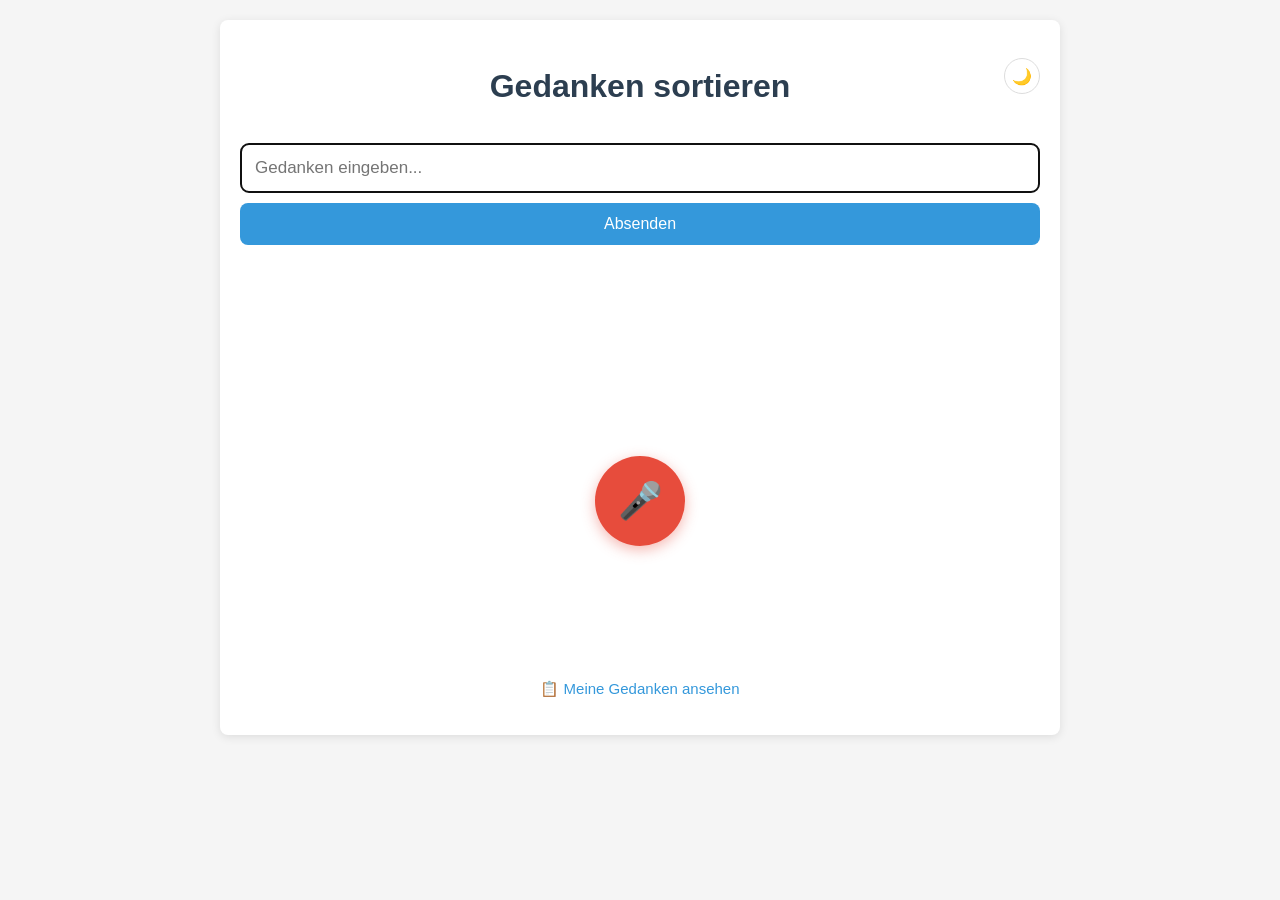
<file: index.html>
<!DOCTYPE html>
<html lang="de">
<head>
    <meta charset="UTF-8">
    <meta name="viewport" content="width=device-width, initial-scale=1.0">
    <title>Gedanken-Sortierer</title>
    <link rel="manifest" href="manifest.json">
    <link rel="stylesheet" href="style.css">
</head>
<body>
    <div class="container home-container">
        <div class="top-bar">
            <h1>Gedanken sortieren</h1>
            <button id="darkModeBtn" title="Dark Mode umschalten">🌙</button>
        </div>

        <div id="offlineBanner" class="offline-banner" hidden>📡 Offline — Gedanken werden zwischengespeichert und später gesendet.</div>

        <form id="thoughtForm" class="home-input-area">
            <input type="text" id="thoughtInput" placeholder="Gedanken eingeben..." autocomplete="off">
            <button type="submit" id="addThoughtBtn">Absenden</button>
        </form>
        <div id="addStatus" class="add-status" hidden></div>

        <div class="home-spacer home-spacer-top"></div>

        <div class="home-mic-area">
            <button type="button" id="speechBtn" class="mic-btn" title="Sprache eingeben">🎤</button>
        </div>

        <div class="home-spacer home-spacer-bottom"></div>

        <a href="thoughts.html" class="thoughts-link">📋 Meine Gedanken ansehen</a>
    </div>
    <script src="app.js"></script>

<script>
  // Service Worker registrieren
  if ('serviceWorker' in navigator) {
    // Sobald ein neuer Service Worker die Kontrolle übernimmt (z.B. weil
    // eine neue Version hochgeladen wurde), lädt die Seite automatisch neu,
    // damit eine bereits offene App-Instanz nicht mit veraltetem JS weiterläuft.
    let reloadingForUpdate = false;
    navigator.serviceWorker.addEventListener('controllerchange', () => {
      if (reloadingForUpdate) return;
      reloadingForUpdate = true;
      window.location.reload();
    });

    window.addEventListener('load', () => {
      navigator.serviceWorker.register('./sw.js')
        .then((registration) => {
          console.log('ServiceWorker registriert:', registration.scope);
          // Beim Start aktiv nach einer neueren Version suchen.
          registration.update();
          setInterval(() => registration.update(), 60 * 1000);
        })
        .catch((error) => {
          console.error('ServiceWorker-Registrierung fehlgeschlagen:', error);
        });
    });
  }
</script>
	</body>
</html>
</file>
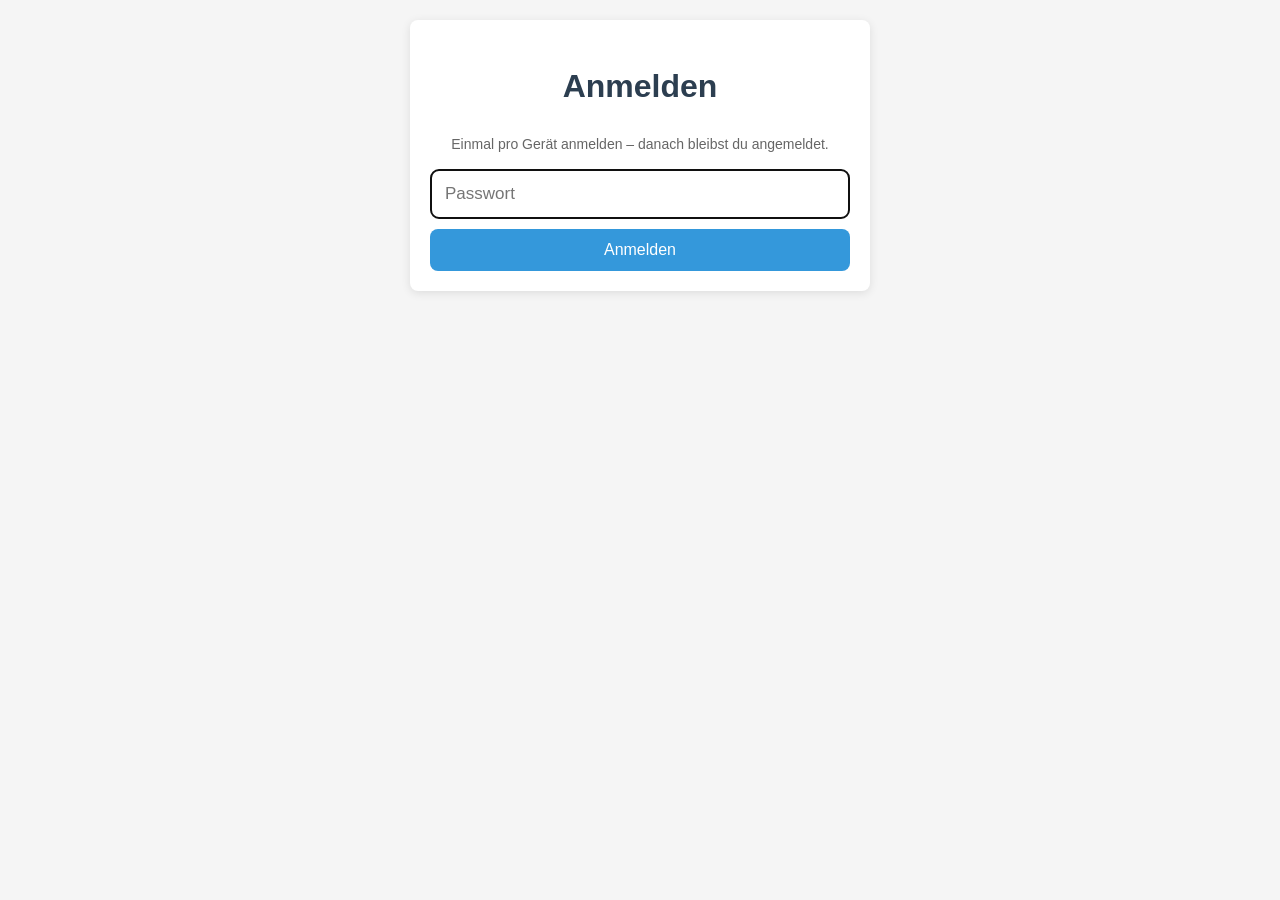
<file: login.html>
<!DOCTYPE html>
<html lang="de">
<head>
    <meta charset="UTF-8">
    <meta name="viewport" content="width=device-width, initial-scale=1.0">
    <title>Anmelden — Gedanken-Sortierer</title>
    <link rel="manifest" href="manifest.json">
    <link rel="stylesheet" href="style.css">
</head>
<body>
    <div class="container login-container">
        <div class="top-bar">
            <h1 id="loginTitle">Anmelden</h1>
        </div>
        <p class="login-hint" id="loginHint">Einmal pro Gerät anmelden – danach bleibst du angemeldet.</p>
        <form id="loginForm" class="home-input-area">
            <input type="password" id="passwordInput" placeholder="Passwort" autocomplete="current-password" required>
            <input type="password" id="passwordRepeat" placeholder="Passwort wiederholen" autocomplete="new-password" hidden>
            <button type="submit" id="loginBtn">Anmelden</button>
        </form>
        <div id="loginStatus" class="add-status" hidden></div>
    </div>
    <script>
        if (localStorage.getItem('darkMode') === '1') document.body.classList.add('dark-mode');

        const form = document.getElementById('loginForm');
        const input = document.getElementById('passwordInput');
        const repeat = document.getElementById('passwordRepeat');
        const btn = document.getElementById('loginBtn');
        const status = document.getElementById('loginStatus');
        let setupMode = false;

        function showStatus(text) {
            status.textContent = text;
            status.hidden = false;
        }

        // Erster Start: noch kein Passwort -> Passwort festlegen
        function enableSetupMode() {
            setupMode = true;
            document.getElementById('loginTitle').textContent = 'Passwort festlegen';
            document.getElementById('loginHint').textContent =
                'Erster Start: Lege jetzt dein Passwort fest (mind. 8 Zeichen). Du brauchst es später nur einmal pro Gerät.';
            input.placeholder = 'Neues Passwort';
            input.autocomplete = 'new-password';
            repeat.hidden = false;
            repeat.required = true;
            btn.textContent = 'Passwort speichern';
        }

        fetch('api.php?action=needsSetup')
            .then(r => r.json())
            .then(d => { if (d.needsSetup) enableSetupMode(); })
            .catch(() => {});
        input.focus();

        form.addEventListener('submit', async (e) => {
            e.preventDefault();
            status.hidden = true;

            if (setupMode) {
                if (input.value.length < 8) return showStatus('Bitte mindestens 8 Zeichen.');
                if (input.value !== repeat.value) return showStatus('Die beiden Passwörter stimmen nicht überein.');
            }

            btn.disabled = true;
            try {
                const response = await fetch('api.php?action=' + (setupMode ? 'setupPassword' : 'login'), {
                    method: 'POST',
                    headers: { 'Content-Type': 'application/json' },
                    body: JSON.stringify({ password: input.value })
                });
                const data = await response.json();
                if (data.success) {
                    window.location.replace('index.html');
                    return;
                }
                if (data.needsSetup) enableSetupMode();
                showStatus(data.error || 'Anmeldung fehlgeschlagen.');
            } catch (err) {
                showStatus('Verbindungsfehler. Bist du online?');
            }
            btn.disabled = false;
            input.select();
        });
    </script>
</body>
</html>
</file>
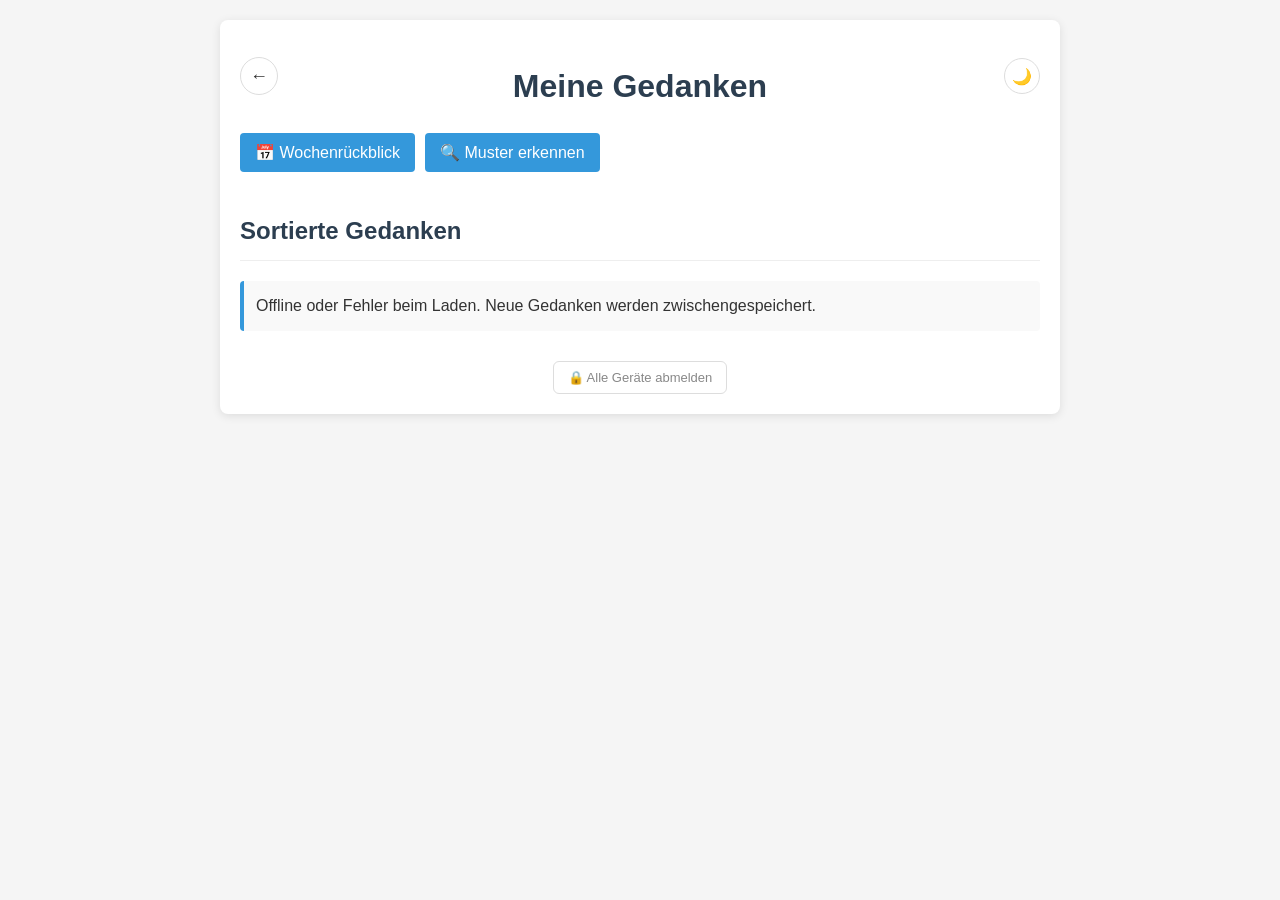
<file: thoughts.html>
<!DOCTYPE html>
<html lang="de">
<head>
    <meta charset="UTF-8">
    <meta name="viewport" content="width=device-width, initial-scale=1.0">
    <title>Meine Gedanken — Gedanken-Sortierer</title>
    <link rel="manifest" href="manifest.json">
    <link rel="stylesheet" href="style.css">
</head>
<body>
    <div class="container">
        <div class="top-bar">
            <a href="index.html" class="back-link" title="Zurück zur Eingabe">←</a>
            <h1>Meine Gedanken</h1>
            <button id="darkModeBtn" title="Dark Mode umschalten">🌙</button>
        </div>

        <div id="offlineBanner" class="offline-banner" hidden>📡 Offline — Gedanken werden zwischengespeichert und später gesendet.</div>

        <div class="input-section">
            <button id="weeklySummaryBtn">📅 Wochenrückblick</button>
            <button id="findPatternsBtn">🔍 Muster erkennen</button>
        </div>
        <div id="mistralInsight" class="mistral-insight" hidden></div>

        <!-- Kategorien als Buttons -->
        <div class="category-list" id="categoryList"></div>

        <div class="thoughts">
            <h2>Sortierte Gedanken</h2>
            <div id="thoughtList"></div>
        </div>

        <button type="button" id="logoutAllBtn" class="logout-all-btn">🔒 Alle Geräte abmelden</button>
    </div>

    <!-- Detailansicht eines Gedankens -->
    <div id="detailOverlay" class="detail-overlay" hidden>
        <div id="detailPanel" class="detail-panel" role="dialog" aria-modal="true"></div>
    </div>
    <script src="app.js"></script>

<script>
  // Service Worker registrieren
  if ('serviceWorker' in navigator) {
    let reloadingForUpdate = false;
    navigator.serviceWorker.addEventListener('controllerchange', () => {
      if (reloadingForUpdate) return;
      reloadingForUpdate = true;
      window.location.reload();
    });

    window.addEventListener('load', () => {
      navigator.serviceWorker.register('./sw.js')
        .then((registration) => {
          console.log('ServiceWorker registriert:', registration.scope);
          registration.update();
          setInterval(() => registration.update(), 60 * 1000);
        })
        .catch((error) => {
          console.error('ServiceWorker-Registrierung fehlgeschlagen:', error);
        });
    });
  }
</script>
	</body>
</html>
</file>
<file: style.css>
/* Grundlegende Stile */
body {
    font-family: 'Segoe UI', Tahoma, Geneva, Verdana, sans-serif;
    margin: 0;
    padding: 0;
    background-color: #f5f5f5;
    color: #333;
    line-height: 1.6;
    transition: background-color 0.2s, color 0.2s;
}

.container {
    max-width: 800px;
    margin: 20px auto;
    padding: 20px;
    background-color: white;
    border-radius: 8px;
    box-shadow: 0 2px 10px rgba(0, 0, 0, 0.1);
    transition: background-color 0.2s, color 0.2s, box-shadow 0.2s;
}

h1, h2 {
    color: #2c3e50;
}

h1 {
    text-align: center;
    margin-bottom: 0;
}

.top-bar {
    display: flex;
    align-items: center;
    justify-content: center;
    position: relative;
    margin-bottom: 20px;
}

#darkModeBtn {
    position: absolute;
    right: 0;
    background: none;
    border: 1px solid #ddd;
    border-radius: 50%;
    width: 36px;
    height: 36px;
    cursor: pointer;
    font-size: 16px;
}

.back-link {
    position: absolute;
    left: 0;
    display: flex;
    align-items: center;
    justify-content: center;
    width: 36px;
    height: 36px;
    border: 1px solid #ddd;
    border-radius: 50%;
    font-size: 18px;
    text-decoration: none;
    color: #333;
}

body.dark-mode .back-link {
    border-color: #444;
    color: #e0e0e0;
}

/* === Startseite: Eingabe + Sprachbutton === */
.home-container {
    display: flex;
    flex-direction: column;
    min-height: 75vh;
}

.home-input-area {
    margin-top: 10px;
}

.home-input-area input {
    width: 100%;
    box-sizing: border-box;
    padding: 14px;
    border: 1px solid #ddd;
    border-radius: 8px;
    font-size: 17px;
}

.home-input-area button {
    width: 100%;
    box-sizing: border-box;
    margin-top: 10px;
    padding: 12px;
    border: none;
    border-radius: 8px;
    background-color: #3498db;
    color: white;
    font-size: 16px;
    cursor: pointer;
    transition: background-color 0.2s;
}

.home-input-area button:hover:not(:disabled) {
    background-color: #2980b9;
}

.home-input-area button:disabled {
    opacity: 0.6;
    cursor: not-allowed;
}

.add-status {
    text-align: center;
    font-size: 13px;
    color: #555;
    margin-top: 8px;
}

body.dark-mode .add-status {
    color: #aaa;
}

.home-spacer {
    flex: 2;
}

.home-spacer-bottom {
    flex: 1;
}

.home-mic-area {
    display: flex;
    justify-content: center;
}

.mic-btn {
    width: 90px;
    height: 90px;
    border-radius: 50%;
    border: none;
    background-color: #e74c3c;
    color: white;
    font-size: 36px;
    cursor: pointer;
    box-shadow: 0 4px 14px rgba(231, 76, 60, 0.4);
    transition: background-color 0.2s, transform 0.1s;
}

.mic-btn:hover:not(:disabled) {
    background-color: #c0392b;
}

.mic-btn:active:not(:disabled) {
    transform: scale(0.96);
}

.mic-btn.recording {
    background-color: #c0392b;
    animation: pulse 1s infinite;
}

.mic-btn:disabled {
    opacity: 0.7;
    cursor: not-allowed;
}

@keyframes pulse {
    0% { box-shadow: 0 0 0 0 rgba(231, 76, 60, 0.5); }
    70% { box-shadow: 0 0 0 16px rgba(231, 76, 60, 0); }
    100% { box-shadow: 0 0 0 0 rgba(231, 76, 60, 0); }
}

.thoughts-link {
    display: block;
    text-align: center;
    margin: 16px 0 4px;
    padding: 10px;
    color: #3498db;
    text-decoration: none;
    font-size: 15px;
}

.thoughts-link:hover {
    text-decoration: underline;
}

body.dark-mode .thoughts-link {
    color: #6cb6ed;
}

.offline-banner {
    background: #fef9e7;
    color: #8a6d00;
    border: 1px solid #f5e6a8;
    border-radius: 4px;
    padding: 8px 12px;
    margin-bottom: 12px;
    font-size: 14px;
}

.mistral-insight {
    background: #f4f0fb;
    border: 1px solid #ddd0f5;
    border-left: 4px solid #8e44ad;
    border-radius: 4px;
    padding: 12px;
    margin-bottom: 20px;
    font-size: 14px;
    white-space: pre-wrap;
}

.thought.pending {
    opacity: 0.7;
    border-left-style: dashed;
}

/* === Dark Mode === */
body.dark-mode {
    background-color: #121212;
    color: #e0e0e0;
}

body.dark-mode .container {
    background-color: #1e1e1e;
    box-shadow: 0 2px 10px rgba(0, 0, 0, 0.5);
}

body.dark-mode h1,
body.dark-mode h2 {
    color: #f0f0f0;
}

body.dark-mode h2 {
    border-bottom-color: #333;
}

body.dark-mode #darkModeBtn {
    border-color: #444;
    background: #2a2a2a;
    color: #e0e0e0;
}

body.dark-mode .input-section input {
    background-color: #2a2a2a;
    border-color: #444;
    color: #e0e0e0;
}

body.dark-mode .input-section input:disabled {
    background-color: #222;
}

body.dark-mode .home-input-area input {
    background-color: #2a2a2a;
    border-color: #444;
    color: #e0e0e0;
}

body.dark-mode .home-input-area input:disabled {
    background-color: #222;
}

body.dark-mode .category-btn {
    background-color: #263238;
    border-color: #37474f;
    color: #e0e0e0;
}

body.dark-mode .category-btn.active {
    background-color: #3498db;
    color: white;
}

body.dark-mode .thought {
    background-color: #262626;
}

body.dark-mode .thought-text {
    color: #e0e0e0;
}

body.dark-mode .thought-category {
    background: #2a3a4a;
    color: #cfe8ff;
}

body.dark-mode .thought-actions button {
    background: #2a2a2a;
    border-color: #444;
    color: #e0e0e0;
}

body.dark-mode .mistral-insight {
    background: #2a2238;
    border-color: #4a3a6a;
    color: #e0d6f5;
}

body.dark-mode .offline-banner {
    background: #3a3320;
    border-color: #5a4d2a;
    color: #f5d97a;
}

h2 {
    margin-top: 20px;
    border-bottom: 1px solid #eee;
    padding-bottom: 10px;
}

/* Eingabebereich */
.input-section {
    display: flex;
    gap: 10px;
    margin-bottom: 20px;
    flex-wrap: wrap;
}

.input-section input {
    flex: 1;
    min-width: 200px;
    padding: 10px;
    border: 1px solid #ddd;
    border-radius: 4px;
    font-size: 16px;
}

.input-section input:disabled {
    background-color: #f0f0f0;
}

.input-section button {
    padding: 10px 15px;
    background-color: #3498db;
    color: white;
    border: none;
    border-radius: 4px;
    cursor: pointer;
    font-size: 16px;
    transition: background-color 0.2s;
}

.input-section button:hover:not(:disabled) {
    background-color: #2980b9;
}

.input-section button:disabled {
    opacity: 0.6;
    cursor: not-allowed;
}

/* Kategorien */
.category-list {
    margin: 20px 0;
    display: flex;
    flex-wrap: wrap;
    gap: 10px;
}

.category-btn {
    padding: 8px 12px;
    background-color: #e0f7fa;
    border: 1px solid #b2ebf2;
    border-radius: 20px;
    cursor: pointer;
    font-size: 14px;
    transition: all 0.2s;
}

.category-btn:hover {
    background-color: #b2ebf2;
}

.category-btn.active {
    background-color: #3498db;
    color: white;
    border-color: #2980b9;
}

/* Gedanken-Liste */
.thoughts {
    margin-top: 20px;
}

.thought {
    background-color: #f9f9f9;
    padding: 12px;
    margin-bottom: 10px;
    border-radius: 4px;
    border-left: 4px solid #3498db;
}

.thought-header {
    display: flex;
    gap: 10px;
    align-items: center;
    margin-bottom: 6px;
    flex-wrap: wrap;
}

.thought-category {
    font-weight: bold;
    color: #2c3e50;
    font-size: 13px;
    background: #e8f4fd;
    padding: 2px 8px;
    border-radius: 10px;
}

.thought-emotion {
    font-size: 13px;
    color: #555;
}

.thought-priority {
    font-size: 12px;
    padding: 2px 8px;
    border-radius: 10px;
    margin-left: auto;
    background: #eee;
    color: #666;
}

.thought-text {
    color: #333;
    font-size: 15px;
}

.thought-actions {
    display: flex;
    gap: 8px;
    margin-top: 8px;
}

.thought-actions button {
    padding: 4px 10px;
    font-size: 12px;
    border: 1px solid #ddd;
    background: white;
    border-radius: 4px;
    cursor: pointer;
    transition: background-color 0.2s;
}

.thought-actions button:hover:not(:disabled) {
    background-color: #f0f0f0;
}

.thought-actions .delete-btn:hover:not(:disabled) {
    background-color: #fdecea;
    border-color: #e74c3c;
    color: #c0392b;
}

.thought-actions button:disabled {
    opacity: 0.5;
    cursor: not-allowed;
}

/* Priorität-Farben */
.priority-high {
    border-left-color: #e74c3c;
}

.priority-high .thought-priority {
    background: #fdecea;
    color: #c0392b;
}

.priority-medium {
    border-left-color: #f39c12;
}

.priority-medium .thought-priority {
    background: #fef9e7;
    color: #d68910;
}

.priority-low {
    border-left-color: #27ae60;
}

.priority-low .thought-priority {
    background: #eafaf1;
    color: #1e8449;
}

/* Responsive Design */
@media (max-width: 600px) {
    .container {
        margin: 10px;
        padding: 15px;
    }

    .input-section {
        flex-direction: column;
    }

    .input-section input,
    .input-section button {
        width: 100%;
        box-sizing: border-box;
    }

    .category-btn {
        font-size: 12px;
        padding: 6px 10px;
    }
}

/* === Login === */
.login-container {
    max-width: 420px;
}

.login-hint {
    text-align: center;
    color: #666;
    font-size: 14px;
}

body.dark-mode .login-hint {
    color: #aaa;
}

/* === Gedanken-Liste: Art, Status, Meta === */
.thought[data-id] {
    cursor: pointer;
}

.thought[data-id]:hover {
    filter: brightness(0.98);
}

.thought-type {
    font-size: 13px;
    font-weight: bold;
}

.thought-status {
    font-size: 12px;
    padding: 2px 8px;
    border-radius: 10px;
    background: #eef2f7;
    color: #44546a;
}

.thought-meta {
    font-size: 12px;
    color: #888;
    margin-top: 4px;
}

.thought.done .thought-text {
    text-decoration: line-through;
    opacity: 0.6;
}

body.dark-mode .thought-status {
    background: #2f3640;
    color: #cfd8e3;
}

body.dark-mode .thought-meta {
    color: #999;
}

/* === Detailansicht === */
body.no-scroll {
    overflow: hidden;
}

.detail-overlay {
    position: fixed;
    inset: 0;
    background: rgba(0, 0, 0, 0.45);
    display: flex;
    align-items: flex-end;
    justify-content: center;
    z-index: 100;
}

.detail-overlay[hidden] {
    display: none;
}

.detail-panel {
    background: white;
    width: 100%;
    max-width: 640px;
    max-height: 90vh;
    overflow-y: auto;
    box-sizing: border-box;
    padding: 16px 20px 24px;
    border-radius: 12px 12px 0 0;
    box-shadow: 0 -4px 20px rgba(0, 0, 0, 0.2);
}

@media (min-width: 700px) {
    .detail-overlay {
        align-items: center;
    }
    .detail-panel {
        border-radius: 12px;
    }
}

.detail-top {
    display: flex;
    align-items: center;
    justify-content: space-between;
}

.detail-top h2 {
    margin: 0;
    border: none;
    padding: 0;
}

.detail-close {
    background: none;
    border: 1px solid #ddd;
    border-radius: 50%;
    width: 36px;
    height: 36px;
    font-size: 16px;
    cursor: pointer;
}

.detail-info {
    font-size: 13px;
    color: #777;
    margin: 6px 0 12px;
}

.detail-field {
    display: block;
    font-size: 13px;
    font-weight: bold;
    color: #555;
    margin-bottom: 12px;
}

.detail-field textarea,
.detail-field select {
    display: block;
    width: 100%;
    box-sizing: border-box;
    margin-top: 4px;
    padding: 10px;
    border: 1px solid #ddd;
    border-radius: 6px;
    font-size: 16px;
    font-family: inherit;
    font-weight: normal;
    background: white;
    color: #333;
}

.detail-actions,
.detail-export {
    display: flex;
    gap: 8px;
    flex-wrap: wrap;
    align-items: center;
    margin-top: 8px;
}

.detail-export {
    border-top: 1px solid #eee;
    padding-top: 12px;
    margin-top: 16px;
    font-size: 14px;
}

.detail-actions button,
.detail-export button {
    padding: 10px 14px;
    font-size: 15px;
    border: 1px solid #ddd;
    border-radius: 6px;
    background: white;
    cursor: pointer;
}

.detail-actions button.primary {
    flex: 1;
    background: #3498db;
    border-color: #3498db;
    color: white;
}

.detail-actions button.danger:hover:not(:disabled) {
    background-color: #fdecea;
    border-color: #e74c3c;
    color: #c0392b;
}

.detail-actions button:disabled {
    opacity: 0.6;
    cursor: not-allowed;
}

body.dark-mode .detail-panel {
    background: #1e1e1e;
}

body.dark-mode .detail-field {
    color: #bbb;
}

body.dark-mode .detail-field textarea,
body.dark-mode .detail-field select,
body.dark-mode .detail-actions button:not(.primary),
body.dark-mode .detail-export button,
body.dark-mode .detail-close {
    background: #2a2a2a;
    border-color: #444;
    color: #e0e0e0;
}

body.dark-mode .detail-export {
    border-top-color: #333;
}

body.dark-mode .detail-info {
    color: #999;
}

/* === Alle Geräte abmelden === */
.logout-all-btn {
    display: block;
    margin: 30px auto 0;
    padding: 8px 14px;
    background: none;
    border: 1px solid #ddd;
    border-radius: 6px;
    color: #888;
    font-size: 13px;
    cursor: pointer;
}

body.dark-mode .logout-all-btn {
    border-color: #444;
    color: #999;
}
</file>
